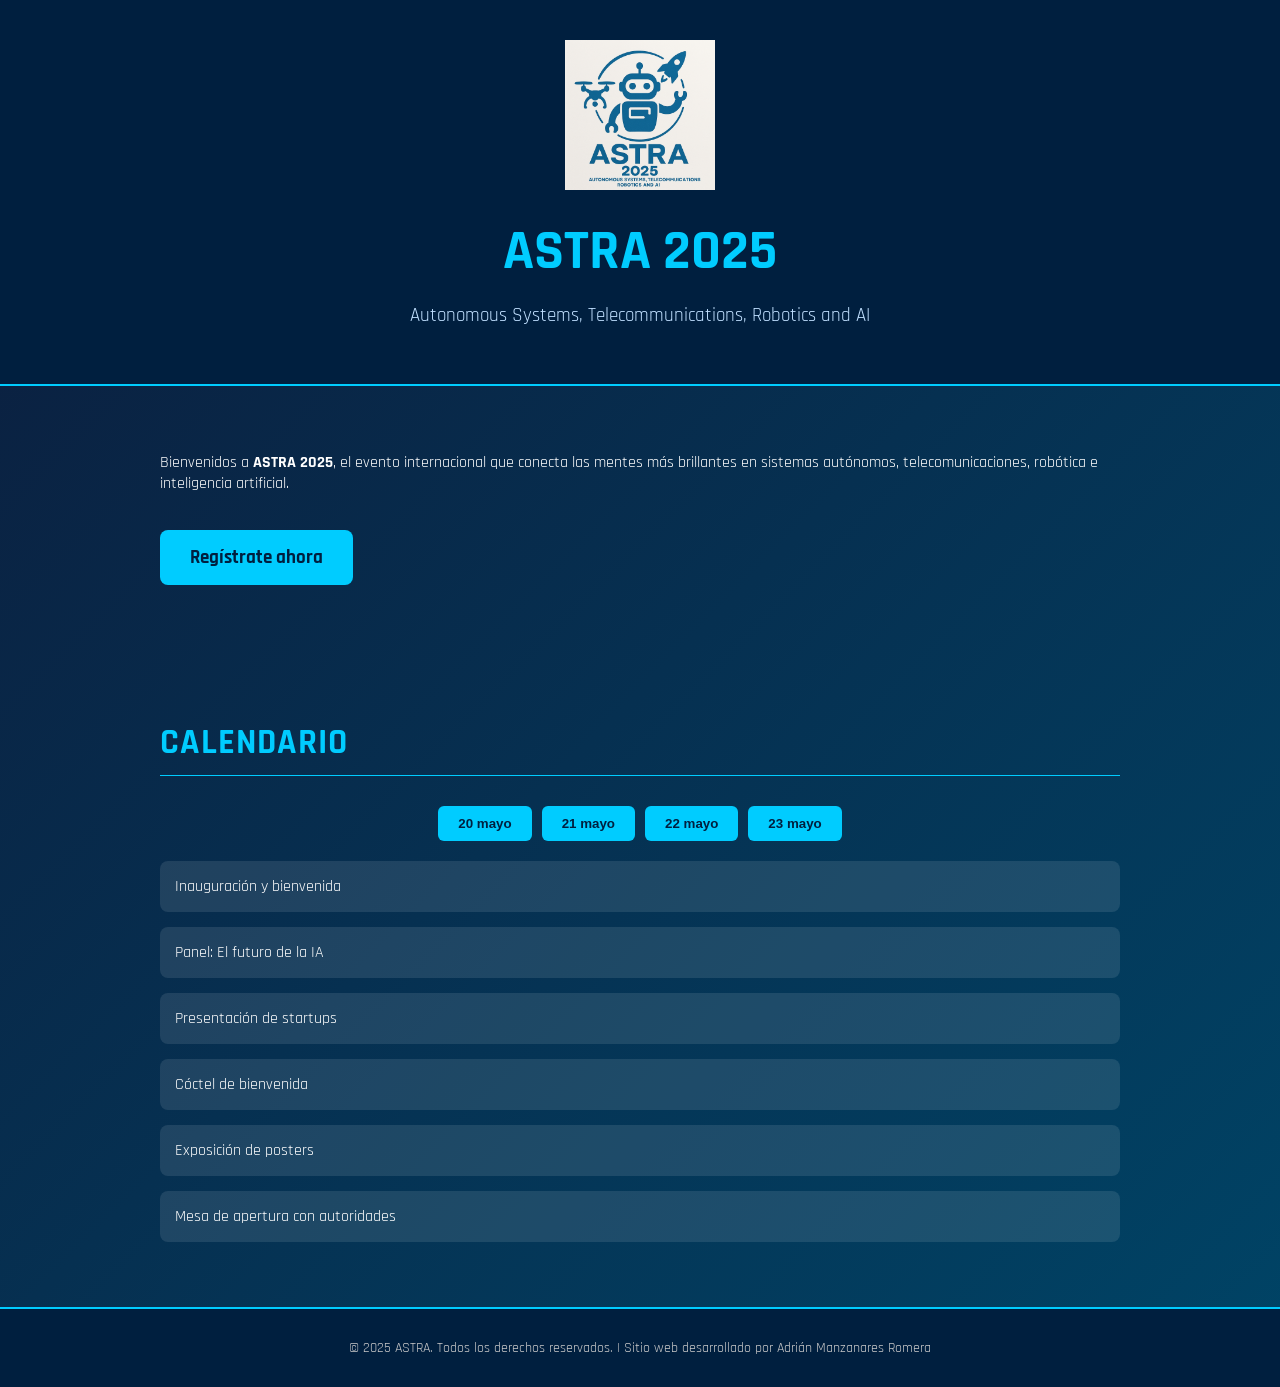
<file: index.html>
<!DOCTYPE html>
<html lang="es">
<head>
  <meta charset="UTF-8">
  <meta name="viewport" content="width=device-width, initial-scale=1.0">
  <title>ASTRA 2025 - Robotics & AI Event</title>
  <link rel="preconnect" href="https://fonts.googleapis.com">
  <link rel="preconnect" href="https://fonts.gstatic.com" crossorigin>
  <link href="https://fonts.googleapis.com/css2?family=Rajdhani:wght@400;600&display=swap" rel="stylesheet">
  <link rel="stylesheet" href="styles.css">
</head>
<body>
  <header>
    <img src="logo.png" alt="ASTRA 2025 Logo">
    <h1>ASTRA 2025</h1>
    <h2>Autonomous Systems, Telecommunications, Robotics and AI</h2>
  </header>

  <section>
    <p>
      Bienvenidos a <strong>ASTRA 2025</strong>, el evento internacional que conecta las mentes más brillantes en sistemas autónomos, telecomunicaciones, robótica e inteligencia artificial.
    </p>
    <a href="#registro" class="cta-button">Regístrate ahora</a>
  </section>

  <section>
    <h3 class="section-title">Calendario</h3>
    <div class="day-buttons">
      <button onclick="showDay('dia1')">20 mayo</button>
      <button onclick="showDay('dia2')">21 mayo</button>
      <button onclick="showDay('dia3')">22 mayo</button>
      <button onclick="showDay('dia4')">23 mayo</button>
    </div>

    <div id="dia1" class="calendar-day active">
      <div class="talk" onclick="toggleTalk(this)">Inauguración y bienvenida
        <div class="talk-description">Presentación oficial del evento, apertura institucional y bienvenida a los asistentes.</div>
      </div>
      <div class="talk" onclick="toggleTalk(this)">Panel: El futuro de la IA
        <div class="talk-description">Expertos debaten sobre los retos éticos y tecnológicos del desarrollo de la inteligencia artificial.</div>
      </div>
      <div class="talk" onclick="toggleTalk(this)">Presentación de startups
        <div class="talk-description">Emprendedores muestran proyectos innovadores relacionados con sistemas autónomos.</div>
      </div>
      <div class="talk" onclick="toggleTalk(this)">Cóctel de bienvenida
        <div class="talk-description">Oportunidad para hacer networking con profesionales y asistentes del evento.</div>
      </div>
      <div class="talk" onclick="toggleTalk(this)">Exposición de posters
        <div class="talk-description">Investigadores presentan sus últimos avances en IA y robótica mediante pósters técnicos.</div>
      </div>
      <div class="talk" onclick="toggleTalk(this)">Mesa de apertura con autoridades
        <div class="talk-description">Representantes gubernamentales y académicos inauguran oficialmente ASTRA 2025.</div>
      </div>
    </div>

    <div id="dia2" class="calendar-day">
      <div class="talk" onclick="toggleTalk(this)">Jornadas técnicas: Robótica avanzada
        <div class="talk-description">Charlas sobre robótica colaborativa, manipuladores inteligentes y automatización.</div>
      </div>
      <div class="talk" onclick="toggleTalk(this)">Taller: Drones inteligentes
        <div class="talk-description">Sesión práctica para programar drones autónomos en escenarios simulados.</div>
      </div>
      <div class="talk" onclick="toggleTalk(this)">Ponencia: Redes 6G
        <div class="talk-description">Exploración de las futuras redes móviles y su aplicación en el IoT industrial.</div>
      </div>
      <div class="talk" onclick="toggleTalk(this)">Mesa redonda: Mujeres en la tecnología
        <div class="talk-description">Experiencias y perspectivas de mujeres líderes en ingeniería y ciencia.</div>
      </div>
      <div class="talk" onclick="toggleTalk(this)">Debate: Ética en la inteligencia artificial
        <div class="talk-description">Discusión sobre los límites éticos del uso de sistemas autónomos en la sociedad.</div>
      </div>
      <div class="talk" onclick="toggleTalk(this)">Networking técnico temático
        <div class="talk-description">Sesiones de networking por especialidades técnicas (visión por computador, machine learning, etc.).</div>
      </div>
    </div>

    <div id="dia3" class="calendar-day">
      <div class="talk" onclick="toggleTalk(this)">Demostraciones tecnológicas
        <div class="talk-description">Demostraciones en vivo de proyectos desarrollados por universidades y empresas.</div>
      </div>
      <div class="talk" onclick="toggleTalk(this)">Competencia de robots autónomos
        <div class="talk-description">Equipos universitarios compiten en un desafío de navegación y resolución de tareas.</div>
      </div>
      <div class="talk" onclick="toggleTalk(this)">Charla: Ciberseguridad para sistemas autónomos
        <div class="talk-description">Cómo proteger los entornos de IA y robótica frente a amenazas externas.</div>
      </div>
      <div class="talk" onclick="toggleTalk(this)">Feria de tecnología
        <div class="talk-description">Stands interactivos con productos, servicios y prototipos de empresas punteras.</div>
      </div>
      <div class="talk" onclick="toggleTalk(this)">Taller: Interfaces cerebro-computadora
        <div class="talk-description">Introducción práctica a las tecnologías de control neuronal para dispositivos autónomos.</div>
      </div>
      <div class="talk" onclick="toggleTalk(this)">Presentación de proyectos estudiantiles
        <div class="talk-description">Alumnos de máster y doctorado presentan sus trabajos más innovadores en el área de robótica e IA.</div>
      </div>
    </div>

    <div id="dia4" class="calendar-day">
      <div class="talk" onclick="toggleTalk(this)">Clausura y entrega de premios
        <div class="talk-description">Resumen del evento, entrega de reconocimientos y networking final.</div>
      </div>
      <div class="talk" onclick="toggleTalk(this)">Charla magistral: Robótica y espacio
        <div class="talk-description">Aplicaciones de robots y sistemas autónomos en misiones espaciales.</div>
      </div>
      <div class="talk" onclick="toggleTalk(this)">Networking con patrocinadores
        <div class="talk-description">Encuentro entre asistentes y representantes de empresas líderes del sector.</div>
      </div>
      <div class="talk" onclick="toggleTalk(this)">Conclusiones y próxima edición
        <div class="talk-description">Reflexiones finales, encuestas de satisfacción y anuncio de ASTRA 2026.</div>
      </div>
      <div class="talk" onclick="toggleTalk(this)">Foro de discusión abierta
        <div class="talk-description">Espacio colaborativo donde los asistentes pueden plantear ideas y retos futuros.</div>
      </div>
      <div class="talk" onclick="toggleTalk(this)">Proyecciones tecnológicas 2030
        <div class="talk-description">Análisis de tendencias y predicciones sobre los próximos desarrollos en IA y robótica.</div>
      </div>
    </div>
  </section>

  <footer>
    &copy; 2025 ASTRA. Todos los derechos reservados. | Sitio web desarrollado por Adrián Manzanares Romera
  </footer>

  <script src="scripts.js"></script>
</body>
</html>
</file>
<file: styles.css>
body {
  margin: 0;
  font-family: 'Rajdhani', sans-serif;
  background: linear-gradient(135deg, #0c1c3c, #004466);
  color: #ffffff;
}

header {
  background: #001f3f;
  padding: 40px 20px;
  text-align: center;
  border-bottom: 2px solid #00ccff;
}

header img {
  max-width: 150px;
  margin-bottom: 10px;
}

h1 {
  font-size: 3.5em;
  margin: 10px 0;
  color: #00ccff;
}

h2 {
  font-size: 1.2em;
  color: #c0e0ff;
  font-weight: 400;
}

section {
  padding: 50px 20px;
  max-width: 960px;
  margin: 0 auto;
}

.section-title {
  font-size: 2.2em;
  margin-bottom: 30px;
  color: #00ccff;
  text-transform: uppercase;
  letter-spacing: 1px;
  border-bottom: 1px solid #00ccff;
  padding-bottom: 10px;
}

.cta-button {
  display: inline-block;
  background-color: #00ccff;
  color: #001f3f;
  text-decoration: none;
  padding: 15px 30px;
  font-size: 1.2em;
  border-radius: 8px;
  font-weight: bold;
  transition: background-color 0.3s;
  margin-top: 20px;
}

.cta-button:hover {
  background-color: #00aacc;
}

.day-buttons {
  display: flex;
  justify-content: center;
  gap: 10px;
  margin-bottom: 20px;
}

.day-buttons button {
  background: #00ccff;
  border: none;
  padding: 10px 20px;
  font-weight: bold;
  color: #001f3f;
  cursor: pointer;
  border-radius: 6px;
}

.day-buttons button:hover {
  background: #00aacc;
}

.calendar-day {
  display: none;
}

.calendar-day.active {
  display: block;
}

.talk {
  background: rgba(255, 255, 255, 0.1);
  margin-bottom: 15px;
  padding: 15px;
  border-radius: 8px;
  cursor: pointer;
  transition: background 0.3s;
}

.talk:hover {
  background: rgba(255, 255, 255, 0.2);
}

.talk-description {
  display: none;
  margin-top: 10px;
  font-size: 0.95em;
  color: #c0e0ff;
}

.talk.active .talk-description {
  display: block;
}

footer {
  padding: 30px 20px;
  background-color: #001f3f;
  text-align: center;
  font-size: 0.9em;
  color: #cccccc;
  border-top: 2px solid #00ccff;
}
</file>
